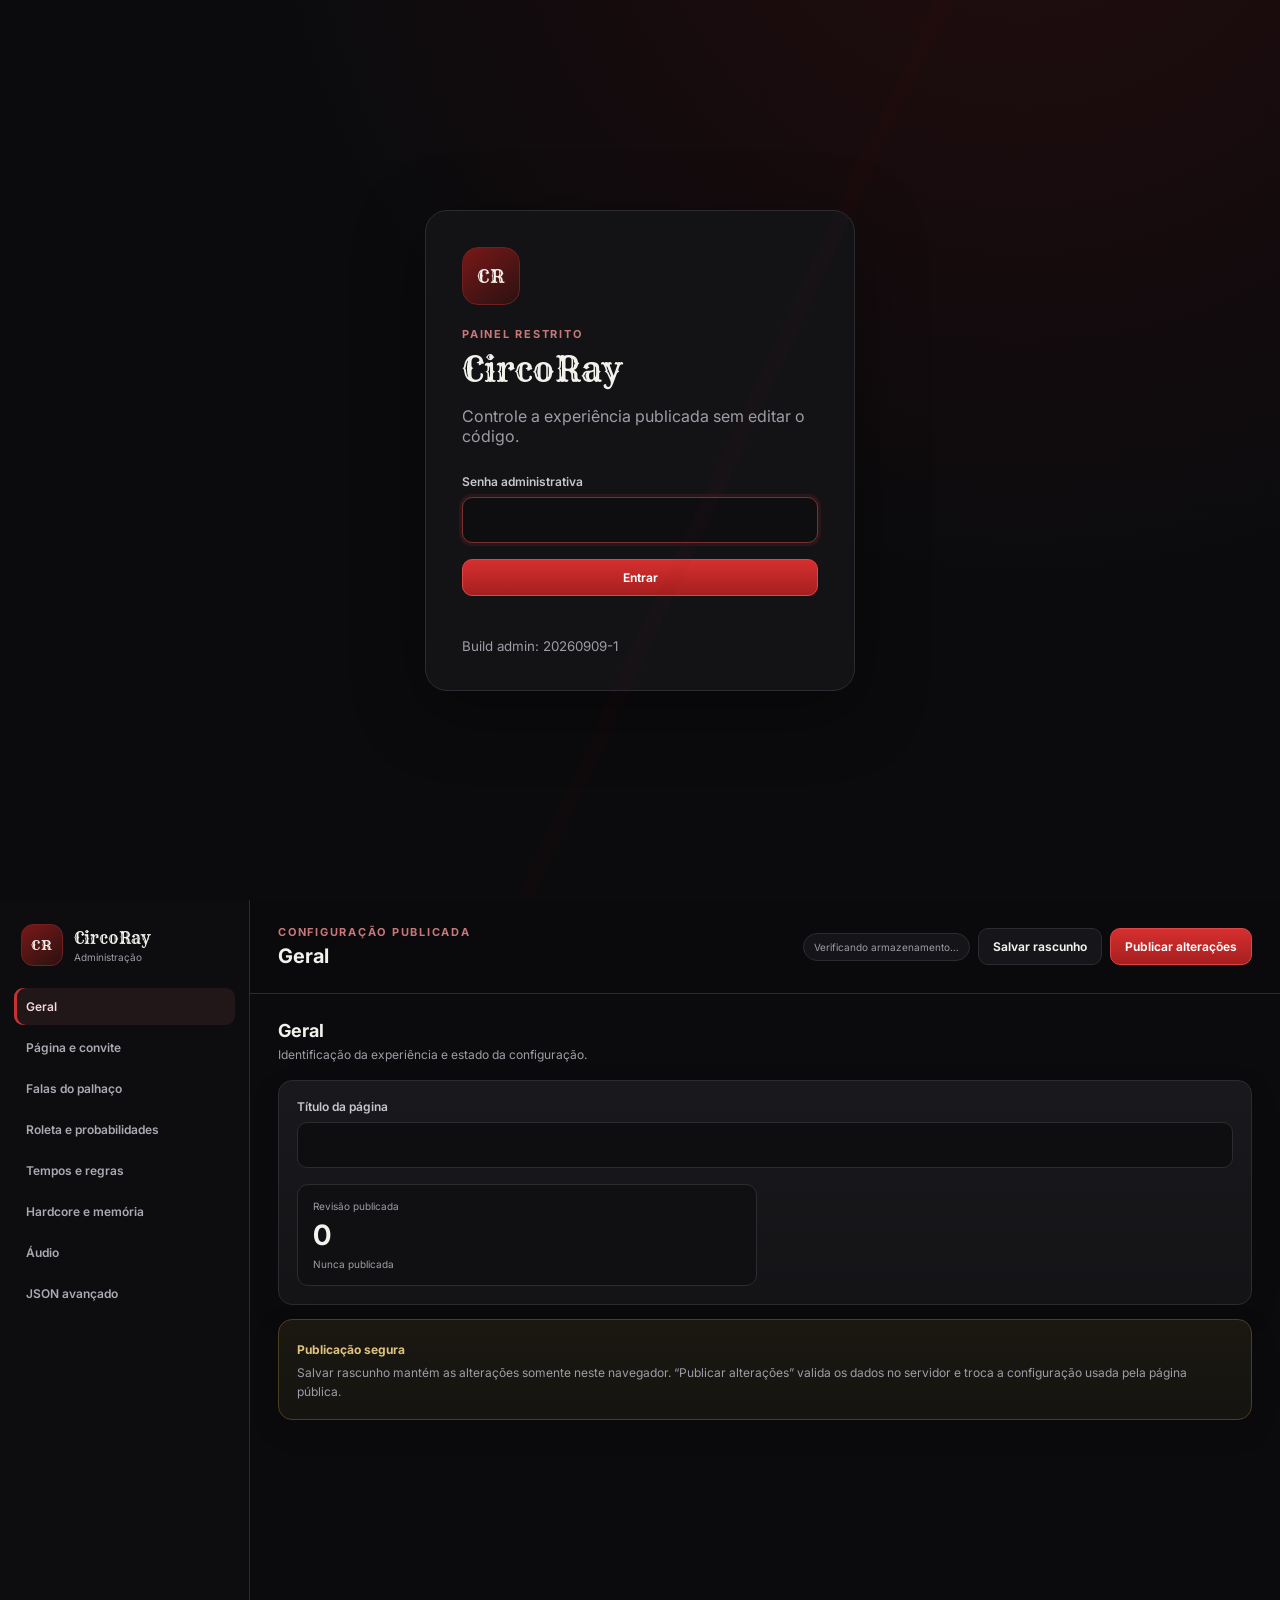
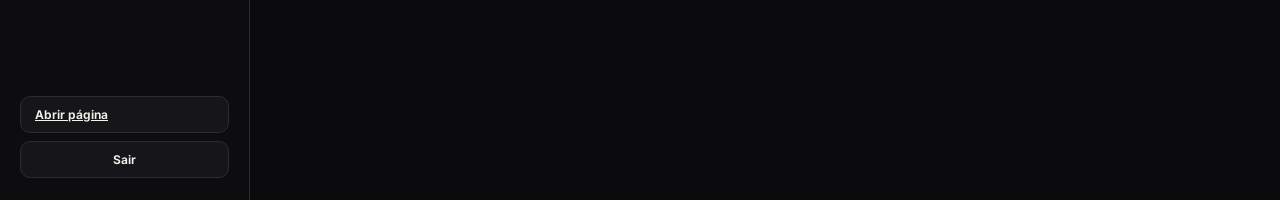
<file: adm/index.html>
<!doctype html>
<html lang="pt-BR">
<head>
  <meta charset="utf-8">
  <meta name="viewport" content="width=device-width,initial-scale=1,viewport-fit=cover">
  <meta name="robots" content="noindex,nofollow,noarchive">
  <meta http-equiv="Cache-Control" content="no-store, no-cache, must-revalidate, max-age=0">
  <meta http-equiv="Pragma" content="no-cache">
  <meta http-equiv="Expires" content="0">
  <title>CircoRay — Administração</title>
  <link rel="preconnect" href="https://fonts.googleapis.com">
  <link rel="preconnect" href="https://fonts.gstatic.com" crossorigin>
  <link href="https://fonts.googleapis.com/css2?family=Inter:wght@400;500;600;700&family=Rye&display=swap" rel="stylesheet">
  <link rel="stylesheet" href="/assets/css/admin.css?v=20260909-1">
</head>
<body>
  <div class="ambient" aria-hidden="true"></div>

  <main id="loginView" class="login-shell">
    <form id="loginForm" class="login-card" autocomplete="on">
      <div class="brand-mark">CR</div>
      <p class="eyebrow">PAINEL RESTRITO</p>
      <h1>CircoRay</h1>
      <p class="muted">Controle a experiência publicada sem editar o código.</p>
      <label class="field">
        <span>Senha administrativa</span>
        <input id="password" name="password" type="password" autocomplete="current-password" required autofocus>
      </label>
      <button class="button primary wide" type="submit">Entrar</button>
      <p id="loginError" class="form-error" role="alert"></p>
      <small class="muted" style="display:block;margin-top:12px">Build admin: 20260909-1</small>
    </form>
  </main>

  <div id="appView" class="app-shell" hidden>
    <aside class="sidebar">
      <div class="sidebar-brand">
        <div class="brand-mark small">CR</div>
        <div><strong>CircoRay</strong><span>Administração</span></div>
      </div>
      <nav id="sectionNav" class="nav-list" aria-label="Seções">
        <button class="nav-item active" data-section="geral">Geral</button>
        <button class="nav-item" data-section="pagina">Página e convite</button>
        <button class="nav-item" data-section="palhaco">Falas do palhaço</button>
        <button class="nav-item" data-section="roletas">Roleta e probabilidades</button>
        <button class="nav-item" data-section="tempos">Tempos e regras</button>
        <button class="nav-item" data-section="audio">Áudio</button>
        <button class="nav-item" data-section="avancado">JSON avançado</button>
      </nav>
      <div class="sidebar-footer">
        <a class="button ghost wide" href="/" target="_blank" rel="noopener">Abrir página</a>
        <button id="logoutBtn" class="button ghost wide" type="button">Sair</button>
      </div>
    </aside>

    <section class="workspace">
      <header class="topbar">
        <div>
          <p class="eyebrow">CONFIGURAÇÃO PUBLICADA</p>
          <h2 id="sectionTitle">Geral</h2>
        </div>
        <div class="top-actions">
          <span id="storageBadge" class="badge">Verificando armazenamento…</span>
          <button id="draftBtn" class="button ghost" type="button">Salvar rascunho</button>
          <button id="publishBtn" class="button primary" type="button">Publicar alterações</button>
        </div>
      </header>

      <div id="statusBar" class="status-bar" hidden></div>

      <div class="content">
        <section class="panel-section active" data-panel="geral">
          <div class="section-heading"><div><h3>Geral</h3><p>Identificação da experiência e estado da configuração.</p></div></div>
          <div class="card grid two">
            <label class="field full"><span>Título da página</span><input data-bind="event.title" type="text"></label>
            <div class="metric-box"><span>Revisão publicada</span><strong id="revisionValue">0</strong><small id="updatedAtValue">Nunca publicada</small></div>
          </div>
          <div class="card warning-card"><strong>Publicação segura</strong><p>Salvar rascunho mantém as alterações somente neste navegador. “Publicar alterações” valida os dados no servidor e troca a configuração usada pela página pública.</p></div>
        </section>

        <section class="panel-section" data-panel="pagina">
          <div class="section-heading"><div><h3>Página e convite</h3><p>Textos finais e destino do botão do convite.</p></div></div>
          <div class="card grid two">
            <label class="field full"><span>Link do convite</span><input data-bind="event.invitationUrl" type="url" placeholder="https://..."></label>
            <label class="field full"><span>Texto do botão</span><input data-bind="event.invitationButtonText" type="text"></label>
            <label class="field"><span>Texto do cupom</span><input data-bind="page.couponText" type="text"></label>
            <label class="field"><span>Resultado do cupom</span><input data-bind="page.couponResultText" type="text"></label>
            <label class="field"><span>Título final</span><input data-bind="page.couponTitle" type="text"></label>
            <label class="field"><span>Descrição final</span><textarea data-bind="page.couponDescription" rows="3"></textarea></label>
            <label class="field"><span>Fechado — linha 1</span><input data-bind="page.closedLine1" type="text"></label>
            <label class="field"><span>Fechado — linha 2</span><input data-bind="page.closedLine2" type="text"></label>
          </div>
        </section>

        <section class="panel-section" data-panel="palhaco">
          <div class="section-heading"><div><h3>Falas do palhaço</h3><p>Todas as falas usadas pelo jogo estão aqui. Nos campos de lista, use uma fala por linha.</p></div></div>

          <div class="card grid two">
            <div class="field">
              <span>Palhaço irritado — prévia</span>
              <div style="min-height:250px;display:grid;place-items:center;border:1px solid rgba(255,255,255,.08);border-radius:14px;background:rgba(0,0,0,.28);overflow:hidden;padding:16px">
                <img id="angryClownPreview" src="/assets/images/clown/clown-angry.svg" alt="Prévia do palhaço irritado" style="display:block;width:min(100%,320px);max-height:310px;object-fit:contain">
              </div>
            </div>
            <label class="field"><span>Arquivo do palhaço irritado</span><input id="angryAssetInput" data-bind="clown.angryAsset" type="text" placeholder="/assets/images/clown/clown-angry.svg"><small class="muted">Ele substitui temporariamente a imagem normal quando o palhaço fica irritado.</small></label>
          </div>

          <div class="card grid two">
            <label class="field"><span>Provocações gerais do jogo</span><textarea data-array-bind="clown.taunts" rows="8"></textarea></label>
            <label class="field"><span>Provocações ao acionar a roleta</span><textarea data-array-bind="clown.clickTaunts" rows="8"></textarea></label>
            <label class="field"><span>Toque normal no palhaço</span><textarea data-array-bind="clown.tapTaunts" rows="8"></textarea></label>
            <label class="field"><span>Palhaço irritado — vários toques rápidos</span><textarea data-array-bind="clown.angryTapTaunts" rows="8"></textarea></label>
            <label class="field"><span>Falas raras — toque secreto</span><textarea data-array-bind="clown.rareTapLines" rows="8"></textarea></label>
            <label class="field"><span>Falas de vitória do jogo</span><textarea data-array-bind="clown.winLines" rows="8"></textarea></label>
            <label class="field"><span>Toque no palhaço após vencer</span><textarea data-array-bind="clown.winTapLines" rows="8"></textarea></label>
            <label class="field"><span>Toque no palhaço após perder</span><textarea data-array-bind="clown.loseTapLines" rows="8"></textarea></label>
          </div>
          <div class="card grid three">
            <label class="field"><span>Introdução — jogo 1</span><textarea data-bind="clown.introLines.game1" rows="3"></textarea></label>
            <label class="field"><span>Introdução — jogo 2</span><textarea data-bind="clown.introLines.game2" rows="3"></textarea></label>
            <label class="field"><span>Introdução — jogo 3</span><textarea data-bind="clown.introLines.game3" rows="3"></textarea></label>
          </div>
        </section>

        <section class="panel-section" data-panel="roletas">
          <div class="section-heading"><div><h3>Roleta e probabilidades</h3><p>Esta é a única roleta lógica existente no jogo. Ela controla a chance real de TICKET, VOLTE e TENTE.</p></div></div>
          <div class="card warning-card"><strong>Sem roletas fantasmas</strong><p>As antigas “Roleta normal” e “Roleta final” foram removidas do painel porque seus resultados não existem na experiência atual. Os três resultados abaixo correspondem diretamente ao código do jogo.</p></div>
          <div id="rouletteEditors"></div>
        </section>

        <section class="panel-section" data-panel="tempos">
          <div class="section-heading"><div><h3>Tempos e regras</h3><p>Valores em segundos são convertidos para milissegundos internamente quando necessário.</p></div></div>
          <div class="card grid three">
            <label class="field"><span>Máximo de giros</span><input data-number-bind="game.maxSpins" type="number" min="1" step="1"></label>
            <label class="field"><span>Fala padrão (s)</span><input data-ms-bind="game.speechDurationMs" type="number" min="0.1" step="0.1"></label>
            <label class="field"><span>Delay da introdução (s)</span><input data-ms-bind="game.introDelayMs" type="number" min="0" step="0.1"></label>
            <label class="field"><span>Fala ao vencer (s)</span><input data-ms-bind="game.winSpeechDurationMs" type="number" min="0.1" step="0.1"></label>
            <label class="field"><span>Transição após vitória (s)</span><input data-ms-bind="game.winTransitionDelayMs" type="number" min="0" step="0.1"></label>
            <label class="field"><span>Duração do giro (s)</span><input data-ms-bind="game.spinDurationMs" type="number" min="0.25" step="0.05"></label>
            <label class="field"><span>Delay para revelar giro (s)</span><input data-ms-bind="game.spinRevealDelayMs" type="number" min="0" step="0.05"></label>
            <label class="field"><span>Tempo do jogo 1 (s)</span><input data-number-bind="game.game1TimeSeconds" type="number" min="1" step="1"></label>
            <label class="field"><span>Penalidade jogo 1 (s)</span><input data-number-bind="game.game1WrongPenaltySeconds" type="number" min="0" step="1"></label>
            <label class="field"><span>Reinício jogo 1 (s)</span><input data-ms-bind="game.game1RestartDelayMs" type="number" min="0" step="0.1"></label>
            <label class="field"><span>Tempo do jogo 2 (s)</span><input data-number-bind="game.game2TimeSeconds" type="number" min="1" step="1"></label>
          </div>
        </section>

        <section class="panel-section" data-panel="audio">
          <div class="section-heading"><div><h3>Áudio</h3><p>Arquivo de música e comportamento de reprodução.</p></div></div>
          <div class="card grid two">
            <label class="field full"><span>URL/caminho da música</span><input data-bind="audio.src" type="text" placeholder="/arquivo.mp3"></label>
            <label class="field"><span>Volume (0–100%)</span><input id="audioVolume" type="range" min="0" max="100" step="1"><output id="audioVolumeValue">30%</output></label>
            <label class="toggle-field"><input id="audioLoop" type="checkbox"><span class="toggle"></span><span>Repetir música continuamente</span></label>
          </div>
        </section>

        <section class="panel-section" data-panel="avancado">
          <div class="section-heading"><div><h3>JSON avançado</h3><p>Editor integral da configuração. Útil para backup, revisão e campos que forem adicionados futuramente.</p></div><div class="inline-actions"><button id="applyJsonBtn" class="button ghost" type="button">Aplicar JSON ao formulário</button><button id="exportBtn" class="button ghost" type="button">Exportar</button><label class="button ghost file-button">Importar<input id="importInput" type="file" accept="application/json,.json"></label></div></div>
          <div class="card"><textarea id="jsonEditor" class="code-editor" spellcheck="false" rows="28"></textarea></div>
        </section>
      </div>
    </section>
  </div>

  <template id="rouletteTemplate">
    <article class="card roulette-card">
      <div class="roulette-head"><div><h4></h4><p class="roulette-total"></p></div><button class="button ghost add-item" type="button">+ Resultado</button></div>
      <div class="roulette-table">
        <div class="roulette-row roulette-header"><span>Resultado</span><span>Peso</span><span>Chance</span><span>Ativo</span><span></span></div>
        <div class="roulette-items"></div>
      </div>
    </article>
  </template>

  <template id="rouletteItemTemplate">
    <div class="roulette-row roulette-item">
      <input class="item-label" type="text" aria-label="Resultado">
      <input class="item-weight" type="number" min="0" step="0.01" aria-label="Peso">
      <strong class="item-probability">0%</strong>
      <label class="mini-toggle"><input class="item-enabled" type="checkbox" aria-label="Ativo"><span></span></label>
      <button class="icon-button remove-item" type="button" title="Remover" aria-label="Remover">×</button>
    </div>
  </template>

  <script type="module" src="/assets/js/admin/app.js?v=20260909-1"></script>
  <script>
    document.addEventListener('input', (event) => {
      if (event.target?.id !== 'angryAssetInput') return;
      const preview = document.getElementById('angryClownPreview');
      if (preview && event.target.value.trim()) preview.src = event.target.value.trim();
    });
  </script>
</body>
</html>
</file>
<file: assets/css/admin.css>
:root{--bg:#0b0b0d;--panel:#141417;--panel2:#19191d;--line:#2b2b31;--text:#f3f1ec;--muted:#9d9da7;--accent:#d62f2f;--accent2:#8c1717;--ok:#65b783;--warn:#d9a441;--danger:#ef6464;--shadow:0 18px 70px rgba(0,0,0,.38)}*{box-sizing:border-box}html{background:var(--bg);color:var(--text);font-family:Inter,system-ui,sans-serif}body{margin:0;min-height:100vh;background:radial-gradient(circle at 80% -10%,rgba(166,20,20,.16),transparent 34%),var(--bg)}button,input,textarea{font:inherit}.ambient{position:fixed;inset:0;pointer-events:none;background:linear-gradient(115deg,transparent 0 55%,rgba(125,15,15,.04) 55% 56%,transparent 56%)}.login-shell{min-height:100vh;display:grid;place-items:center;padding:24px}.login-card{width:min(430px,100%);padding:36px;border:1px solid var(--line);border-radius:22px;background:rgba(20,20,23,.94);box-shadow:var(--shadow)}.brand-mark{width:58px;height:58px;display:grid;place-items:center;border:1px solid #702020;border-radius:16px;background:linear-gradient(145deg,#7a1818,#2a1111);font-family:Rye,serif;font-size:19px;letter-spacing:.06em}.brand-mark.small{width:42px;height:42px;border-radius:12px;font-size:14px}.eyebrow{margin:22px 0 6px;color:#c87878;font-size:11px;font-weight:700;letter-spacing:.16em}.login-card h1{font-family:Rye,serif;font-weight:400;font-size:34px;margin:0 0 8px}.muted,.section-heading p,.roulette-head p,.warning-card p{color:var(--muted)}.field{display:flex;flex-direction:column;gap:8px;min-width:0}.field>span,.toggle-field{font-size:12px;font-weight:600;color:#c7c6cd}.login-card .field{margin:28px 0 16px}input[type=text],input[type=password],input[type=url],input[type=number],textarea{width:100%;border:1px solid var(--line);border-radius:10px;background:#0e0e11;color:var(--text);padding:12px 13px;outline:none;transition:border-color .15s,box-shadow .15s}textarea{resize:vertical;line-height:1.45}input:focus,textarea:focus{border-color:#7b3030;box-shadow:0 0 0 3px rgba(214,47,47,.11)}.button{appearance:none;border:1px solid var(--line);border-radius:10px;padding:10px 14px;background:#1c1c21;color:var(--text);font-weight:650;font-size:12px;cursor:pointer;transition:.15s}.button:hover{border-color:#484850;transform:translateY(-1px)}.button.primary{background:linear-gradient(180deg,var(--accent),#a61f1f);border-color:#df4545;color:white}.button.primary:hover{background:linear-gradient(180deg,#e33a3a,#af2222)}.button.ghost{background:#16161a}.button.wide{width:100%}.button:disabled{opacity:.5;cursor:not-allowed;transform:none}.form-error{min-height:18px;margin:12px 0 0;color:var(--danger);font-size:12px}.app-shell{min-height:100vh;display:grid;grid-template-columns:250px 1fr}.sidebar{position:sticky;top:0;height:100vh;padding:20px 14px;border-right:1px solid var(--line);background:rgba(14,14,17,.94);display:flex;flex-direction:column}.sidebar-brand{display:flex;align-items:center;gap:11px;padding:4px 7px 22px}.sidebar-brand strong,.sidebar-brand span{display:block}.sidebar-brand strong{font-family:Rye,serif;font-weight:400;font-size:16px}.sidebar-brand span{font-size:10px;color:var(--muted);margin-top:3px}.nav-list{display:flex;flex-direction:column;gap:4px}.nav-item{appearance:none;border:0;background:transparent;color:#aaaab3;text-align:left;padding:11px 12px;border-radius:9px;font-size:12px;font-weight:600;cursor:pointer}.nav-item:hover{background:#19191d;color:white}.nav-item.active{background:#211719;color:#f2d8d8;box-shadow:inset 3px 0 #c53232}.sidebar-footer{margin-top:auto;display:grid;gap:8px;padding:16px 6px 2px}.workspace{min-width:0}.topbar{min-height:94px;position:sticky;top:0;z-index:20;display:flex;align-items:center;justify-content:space-between;gap:24px;padding:16px 28px;border-bottom:1px solid var(--line);background:rgba(11,11,13,.88);backdrop-filter:blur(16px)}.topbar .eyebrow{margin:0 0 5px}.topbar h2{font-size:20px;margin:0}.top-actions,.inline-actions{display:flex;align-items:center;gap:8px;flex-wrap:wrap}.badge{display:inline-flex;align-items:center;gap:6px;border:1px solid var(--line);border-radius:999px;padding:7px 10px;font-size:10px;color:var(--muted);background:#151519}.badge.ready{color:#a4d5b6;border-color:#29563a}.badge.error{color:#f5aeae;border-color:#673232}.status-bar{margin:18px 28px -4px;border:1px solid var(--line);border-radius:10px;padding:11px 13px;font-size:12px;background:#151519}.status-bar.success{border-color:#285439;color:#a9dabc}.status-bar.error{border-color:#6d2c2c;color:#f1a4a4}.content{padding:26px 28px 60px;max-width:1180px}.panel-section{display:none}.panel-section.active{display:block}.section-heading{display:flex;justify-content:space-between;gap:20px;align-items:flex-start;margin:0 0 16px}.section-heading h3{font-size:18px;margin:0 0 5px}.section-heading p{font-size:12px;margin:0;max-width:760px;line-height:1.5}.card{border:1px solid var(--line);border-radius:14px;background:linear-gradient(180deg,var(--panel2),var(--panel));padding:18px;box-shadow:0 10px 30px rgba(0,0,0,.12);margin-bottom:14px}.grid{display:grid;gap:16px}.grid.two{grid-template-columns:repeat(2,minmax(0,1fr))}.grid.three{grid-template-columns:repeat(3,minmax(0,1fr))}.full{grid-column:1/-1}.metric-box{border:1px solid var(--line);border-radius:11px;padding:15px;background:#101013}.metric-box span,.metric-box small{display:block;color:var(--muted);font-size:10px}.metric-box strong{display:block;font-size:28px;margin:6px 0}.warning-card{border-color:#4f3d20;background:linear-gradient(180deg,#1b1811,#151411)}.warning-card strong{font-size:12px;color:#e0c280}.warning-card p{font-size:12px;line-height:1.55;margin:6px 0 0}.roulette-card{padding:0;overflow:hidden}.roulette-head{padding:16px 18px;display:flex;justify-content:space-between;align-items:center;border-bottom:1px solid var(--line)}.roulette-head h4{margin:0 0 4px;font-size:14px}.roulette-head p{margin:0;font-size:10px}.roulette-table{overflow-x:auto}.roulette-row{display:grid;grid-template-columns:minmax(230px,1fr) 110px 100px 70px 44px;align-items:center;gap:10px;min-width:650px;padding:10px 16px;border-bottom:1px solid #242429}.roulette-row:last-child{border-bottom:0}.roulette-header{background:#111114;color:#777781;text-transform:uppercase;font-size:9px;letter-spacing:.08em}.roulette-item input{padding:9px 10px}.item-probability{font-size:12px;font-variant-numeric:tabular-nums}.mini-toggle{display:inline-flex}.mini-toggle input{position:absolute;opacity:0}.mini-toggle span{width:34px;height:20px;border-radius:99px;background:#34343b;position:relative;cursor:pointer;transition:.15s}.mini-toggle span:after{content:"";position:absolute;width:14px;height:14px;left:3px;top:3px;border-radius:50%;background:#aaa;transition:.15s}.mini-toggle input:checked+span{background:#7c2222}.mini-toggle input:checked+span:after{transform:translateX(14px);background:white}.icon-button{width:32px;height:32px;border:1px solid var(--line);border-radius:8px;background:#17171b;color:#9c9ca4;cursor:pointer;font-size:19px}.icon-button:hover{color:#ff8a8a;border-color:#633232}.toggle-field{display:flex;align-items:center;gap:10px;padding-top:22px}.toggle-field input{position:absolute;opacity:0}.toggle{width:42px;height:24px;border-radius:99px;background:#34343b;position:relative;cursor:pointer}.toggle:after{content:"";position:absolute;width:18px;height:18px;left:3px;top:3px;border-radius:50%;background:#a6a6ae;transition:.15s}.toggle-field input:checked+.toggle{background:#862828}.toggle-field input:checked+.toggle:after{transform:translateX(18px);background:#fff}input[type=range]{accent-color:var(--accent);padding:6px 0;background:transparent;border:0}output{font-size:11px;color:var(--muted)}.code-editor{min-height:520px;font:12px/1.55 ui-monospace,SFMono-Regular,Consolas,monospace;tab-size:2;white-space:pre}.file-button{display:inline-flex;align-items:center}.file-button input{display:none}@media(max-width:900px){.app-shell{display:block}.sidebar{position:static;height:auto;border-right:0;border-bottom:1px solid var(--line);padding:12px}.sidebar-brand{padding-bottom:10px}.nav-list{flex-direction:row;overflow-x:auto;padding-bottom:4px}.nav-item{white-space:nowrap}.sidebar-footer{display:none}.topbar{top:0;padding:12px 16px;align-items:flex-start;flex-direction:column}.top-actions{width:100%}.top-actions .badge{margin-right:auto}.content{padding:20px 16px 50px}.status-bar{margin:14px 16px 0}.grid.three{grid-template-columns:repeat(2,minmax(0,1fr))}}@media(max-width:620px){.login-card{padding:26px 22px}.grid.two,.grid.three{grid-template-columns:1fr}.top-actions .button{flex:1}.top-actions .badge{width:100%;margin:0}.section-heading{flex-direction:column}.inline-actions{width:100%}.inline-actions .button{flex:1}.roulette-row{grid-template-columns:minmax(180px,1fr) 90px 80px 60px 40px}.content{padding-left:12px;padding-right:12px}.card{padding:14px}.roulette-card{padding:0}}
</file>
